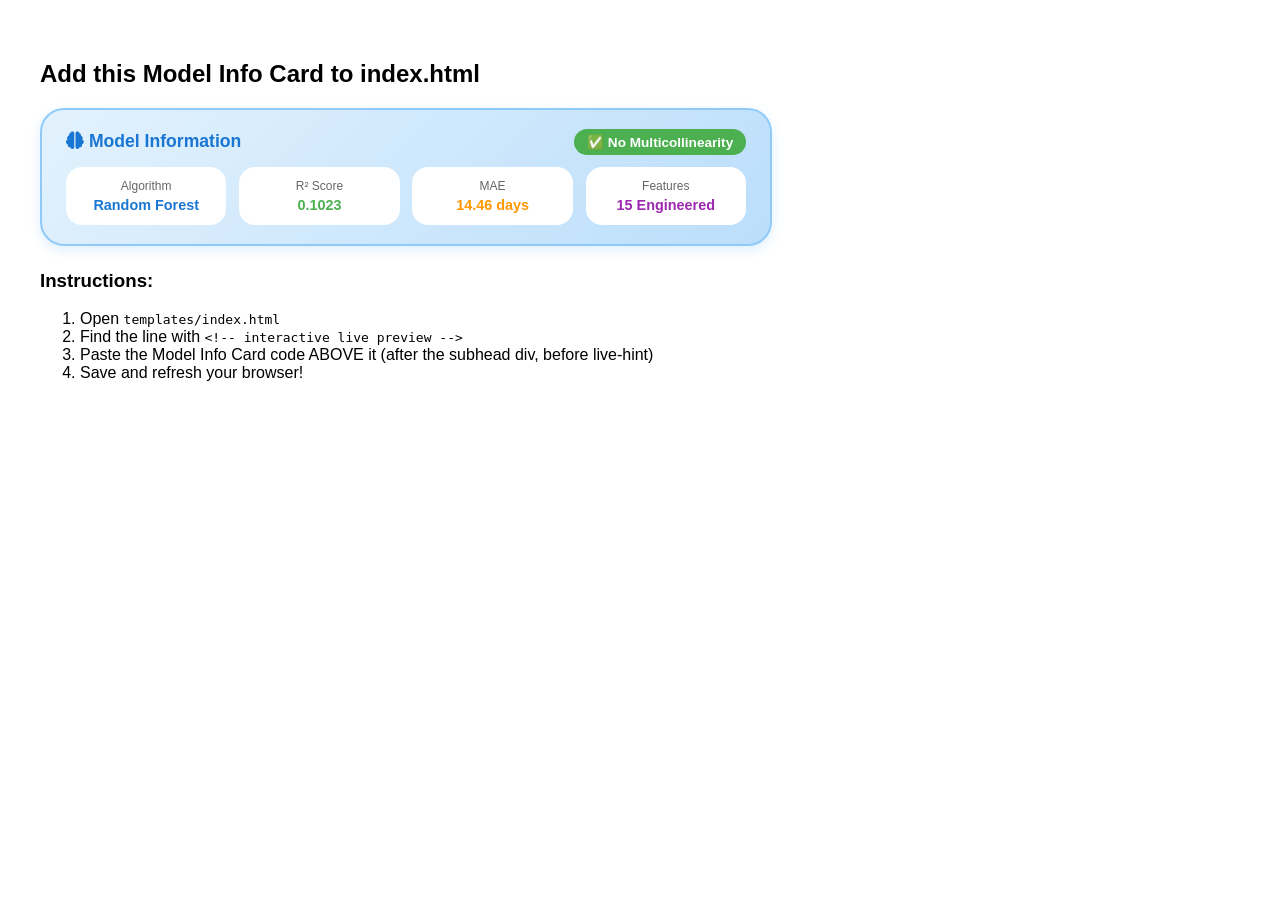
<file: model_info_update.html>
<!DOCTYPE html>
<html lang="en">
<head>
    <meta charset="UTF-8">
    <meta name="viewport" content="width=device-width, initial-scale=1.0">
    <title>Model Info Update</title>
    <link rel="stylesheet" href="https://cdnjs.cloudflare.com/ajax/libs/font-awesome/6.0.0-beta3/css/all.min.css">
</head>
<body style="font-family: 'Inter', sans-serif; padding: 2rem;">

<h2>Add this Model Info Card to index.html</h2>

<div style="background: linear-gradient(135deg, #e3f2fd 0%, #bbdefb 100%); border-radius: 1.5rem; padding: 1.2rem 1.5rem; margin-bottom: 1.5rem; border: 2px solid #90caf9; box-shadow: 0 4px 12px rgba(33, 150, 243, 0.15); max-width: 680px;">
    <div style="display: flex; align-items: center; justify-content: space-between; margin-bottom: 0.8rem;">
        <span style="font-size: 1.1rem; font-weight: 700; color: #1976d2;">
            <i class="fas fa-brain"></i> Model Information
        </span>
        <span style="background: #4caf50; color: white; padding: 0.3rem 0.8rem; border-radius: 2rem; font-size: 0.85rem; font-weight: 600;">
            ✅ No Multicollinearity
        </span>
    </div>
    <div style="display: grid; grid-template-columns: repeat(4, 1fr); gap: 0.8rem;">
        <div style="background: white; padding: 0.7rem; border-radius: 1rem; text-align: center;">
            <div style="font-size: 0.75rem; color: #666; margin-bottom: 0.3rem;">Algorithm</div>
            <div style="font-weight: 600; color: #1976d2; font-size: 0.9rem;">Random Forest</div>
        </div>
        <div style="background: white; padding: 0.7rem; border-radius: 1rem; text-align: center;">
            <div style="font-size: 0.75rem; color: #666; margin-bottom: 0.3rem;">R² Score</div>
            <div style="font-weight: 600; color: #4caf50; font-size: 0.9rem;">0.1023</div>
        </div>
        <div style="background: white; padding: 0.7rem; border-radius: 1rem; text-align: center;">
            <div style="font-size: 0.75rem; color: #666; margin-bottom: 0.3rem;">MAE</div>
            <div style="font-weight: 600; color: #ff9800; font-size: 0.9rem;">14.46 days</div>
        </div>
        <div style="background: white; padding: 0.7rem; border-radius: 1rem; text-align: center;">
            <div style="font-size: 0.75rem; color: #666; margin-bottom: 0.3rem;">Features</div>
            <div style="font-weight: 600; color: #9c27b0; font-size: 0.9rem;">15 Engineered</div>
        </div>
    </div>
</div>

<h3>Instructions:</h3>
<ol>
    <li>Open <code>templates/index.html</code></li>
    <li>Find the line with <code>&lt;!-- interactive live preview --&gt;</code></li>
    <li>Paste the Model Info Card code ABOVE it (after the subhead div, before live-hint)</li>
    <li>Save and refresh your browser!</li>
</ol>

</body>
</html>
</file>
